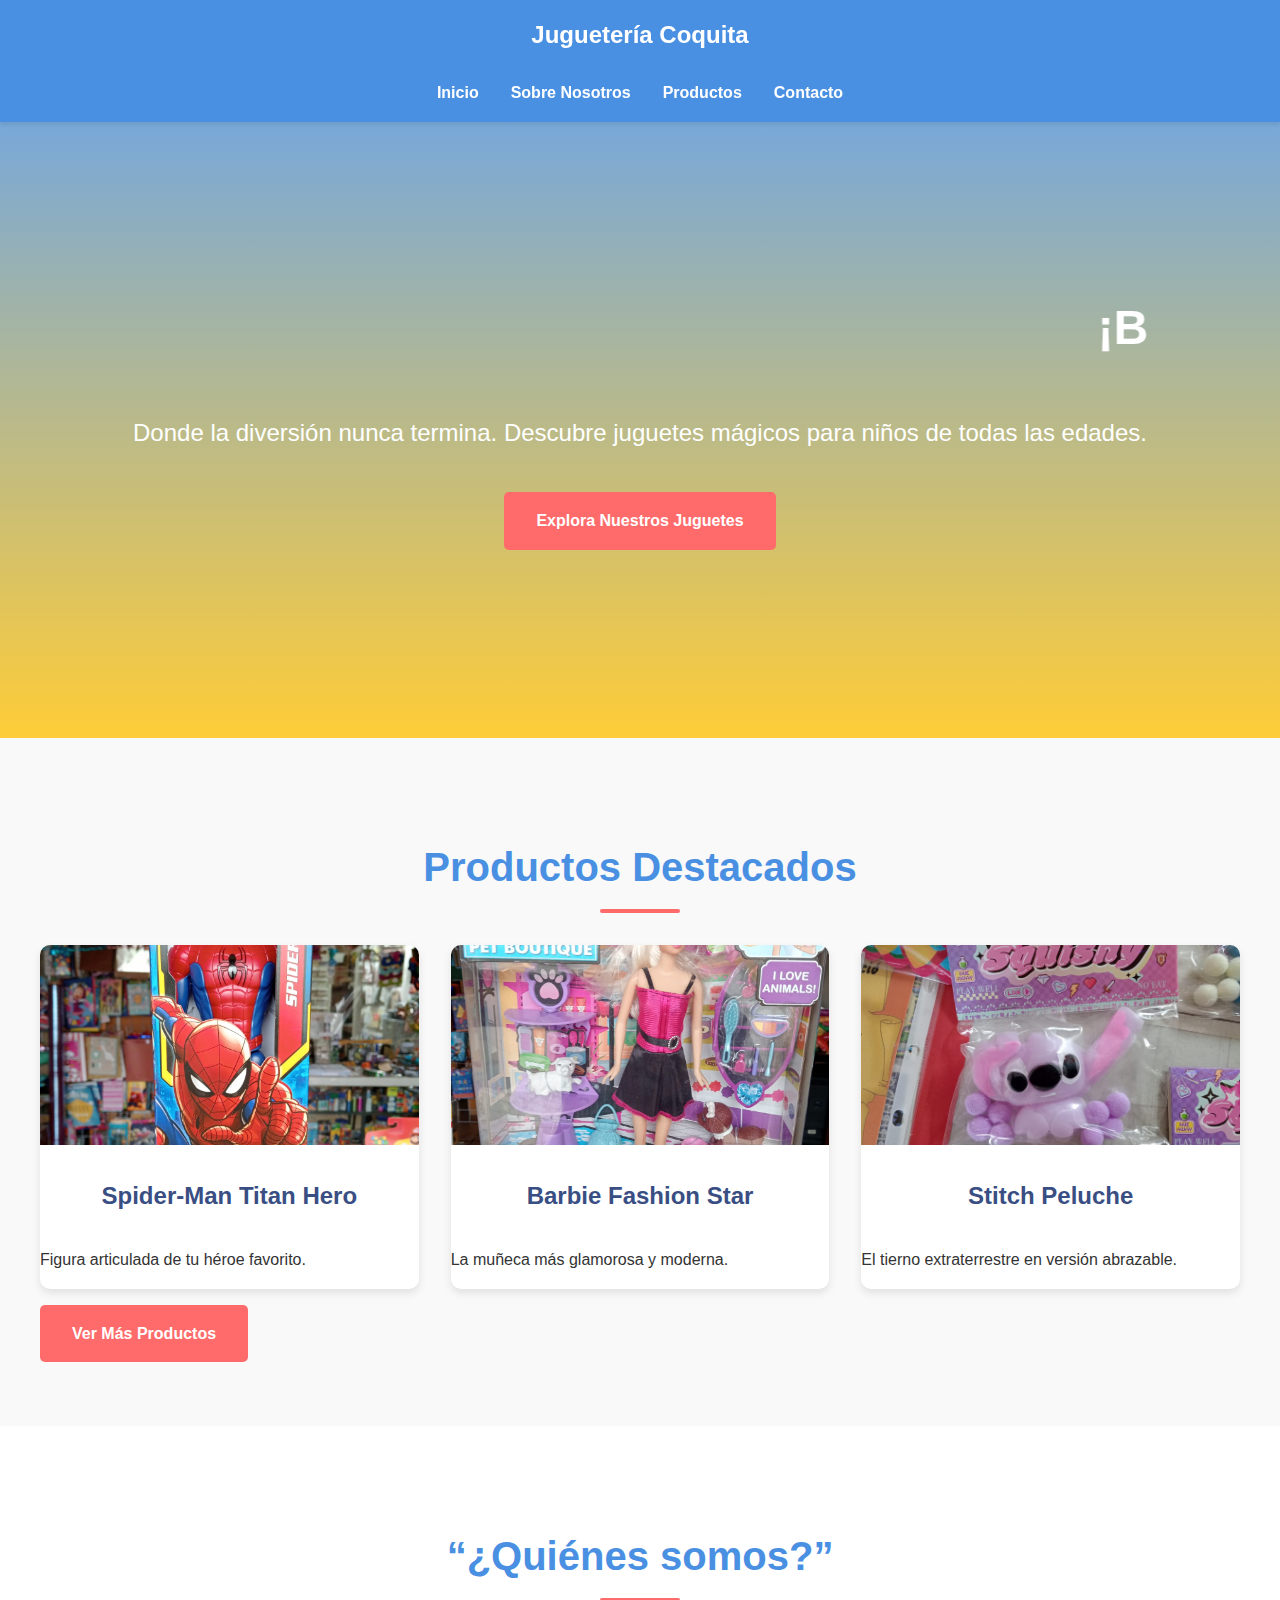
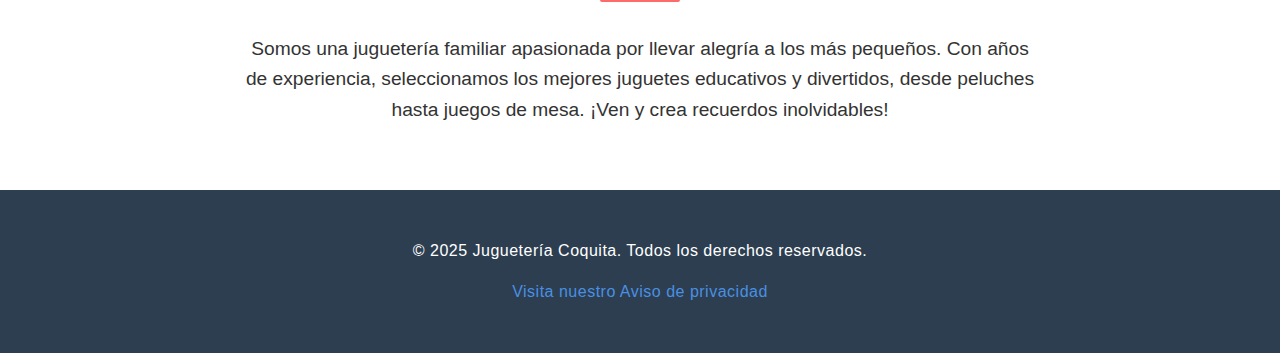
<file: index.html>
<!DOCTYPE html>
<html lang="es">
<head>
    <meta charset="UTF-8">
    <meta name="viewport" content="width=device-width, initial-scale=1.0">
    <title>Juguetería Coquita - ¡Tu Tienda de Juguetes Divertidos!</title>
    <link rel="stylesheet" href="estilos.css">
</head>
<body>
    <header>
        <div class="container">
            <h1 class="logo">Juguetería Coquita</h1>
            <br>
            <nav>
                <ul>
                    <li><a href="index.html">Inicio</a></li>
                    <li><a href="#sobre">Sobre Nosotros</a></li>
                    <li><a href="products.html">Productos</a></li>
                    <li><a href="contact.html">Contacto</a></li>
                </ul>
            </nav>
        </div>
    </header>

    <section id="inicio" class="hero">
        <div>
            <h1><marquee>¡Bienvenidos a Juguetería Coquita!</marquee></h1>
            <p>Donde la diversión nunca termina. Descubre juguetes mágicos para niños de todas las edades.</p>
            <a href="products.html" class="cta-button">Explora Nuestros Juguetes</a>
        </div>
    </section>

    <!-- NUEVA SECCIÓN DE PRODUCTOS DESTACADOS -->
    <section id="destacados" class="featured">
        <div class="container">
            <h2>Productos Destacados</h2>
            <div class="grid">
                <div class="product-card">
                    <img src="spidy2.png.jpeg" alt="Spider-Man Titan Hero">
                    <h3>Spider-Man Titan Hero</h3>
                    <p>Figura articulada de tu héroe favorito.</p>
                </div>
                <div class="product-card">
                    <img src="babrie.png.jpeg" alt="Barbie Fashion Star">
                    <h3>Barbie Fashion Star</h3>
                    <p>La muñeca más glamorosa y moderna.</p>
                </div>
                <div class="product-card">
                    <img src="stitch.png.jpeg" alt="Stitch Peluche">
                    <h3>Stitch Peluche</h3>
                    <p>El tierno extraterrestre en versión abrazable.</p>
                </div>
            </div>
            <a href="products.html" class="cta-button">Ver Más Productos</a>
        </div>
    </section>
    <!-- FIN DE NUEVA SECCIÓN -->

    <section id="sobre" class="about">
        <div class="container">
            <h2><q>¿Quiénes somos?</q></h2>
            <p>Somos una juguetería familiar apasionada por llevar alegría a los más pequeños. Con años de experiencia, seleccionamos los mejores juguetes educativos y divertidos, desde peluches hasta juegos de mesa. ¡Ven y crea recuerdos inolvidables!</p>
        </div>
    </section>

    <footer>
        <div class="container">
            <p>&copy; 2025 Juguetería Coquita. Todos los derechos reservados.</p>
            <p><a href="aviso.html">Visita nuestro Aviso de privacidad</a></p>
        </div>
    </footer>
</body>
</html>
</file>
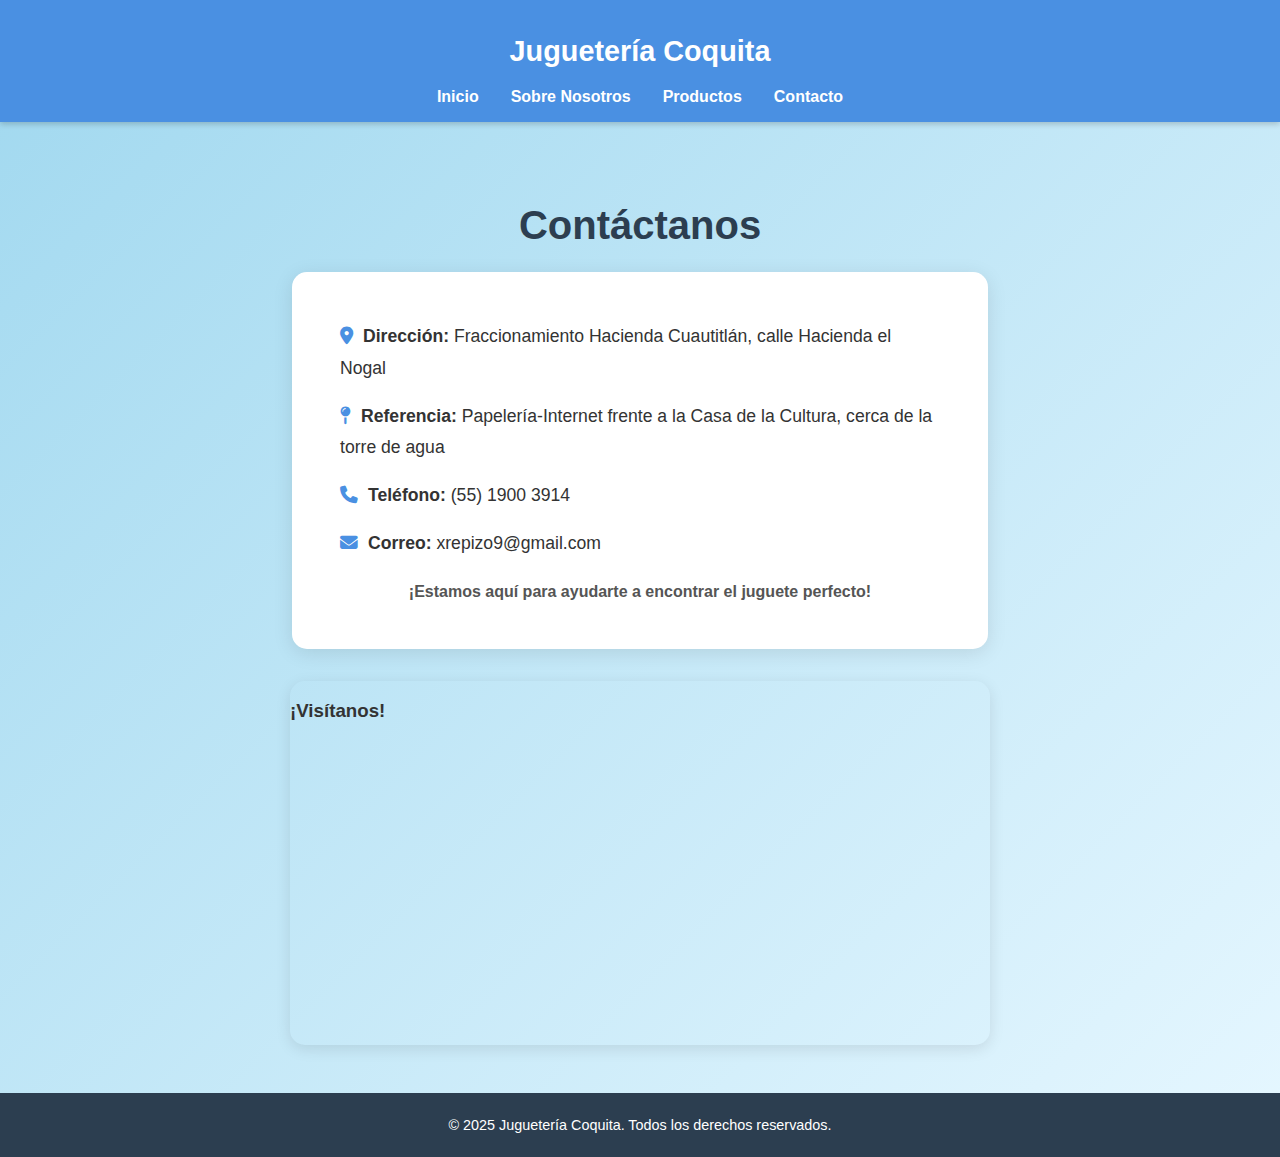
<file: contact.html>
<!DOCTYPE html>
<html lang="es">
<head>
    <meta charset="UTF-8">
    <meta name="viewport" content="width=device-width, initial-scale=1.0">
    <title>Contacto - Juguetería Coquita</title>
    <link rel="stylesheet" href="https://cdnjs.cloudflare.com/ajax/libs/font-awesome/6.4.2/css/all.min.css">
    <style>
        /* --- Estilos generales --- */
        body {
            margin: 0;
            font-family: 'Poppins', sans-serif;
            background: linear-gradient(135deg, #a0d8ef, #e6f7ff);
            color: #333;
            display: flex;
            flex-direction: column;
            min-height: 100vh;
        }

        /* --- Encabezado --- */
        header {
            background-color: #4a90e2;
            color: white;
            padding: 1rem 0;
            text-align: center;
            box-shadow: 0 2px 6px rgba(0,0,0,0.2);
        }

        .logo {
            font-size: 1.8rem;
            font-weight: 700;
        }

        nav ul {
            list-style: none;
            margin: 10px 0 0 0;
            padding: 0;
            display: flex;
            justify-content: center;
            flex-wrap: wrap;
        }

        nav li {
            margin: 0 1rem;
        }

        nav a {
            color: white;
            text-decoration: none;
            font-weight: 600;
            transition: color 0.3s, transform 0.3s;
        }

        nav a:hover {
            color: #ffd700;
            transform: scale(1.1);
        }

        /* --- Sección de contacto --- */
        .contact {
            flex: 1;
            display: flex;
            flex-direction: column;
            align-items: center;
            justify-content: center;
            padding: 3rem 1rem;
        }

        .contact h2 {
            color: #2c3e50;
            font-size: 2.5rem;
            margin-bottom: 1.5rem;
        }

        .contact-card {
            background: white;
            border-radius: 15px;
            box-shadow: 0 4px 20px rgba(0,0,0,0.1);
            padding: 2rem 3rem;
            max-width: 600px;
            text-align: left;
            animation: fadeIn 1s ease-in-out;
        }

        .contact-card ul {
            list-style: none;
            padding: 0;
            font-size: 1.1rem;
            line-height: 1.8;
        }

        .contact-card li {
            margin-bottom: 1rem;
        }

        .contact-card i {
            color: #4a90e2;
            margin-right: 10px;
        }

        .contact p {
            text-align: center;
            margin-top: 1.5rem;
            font-weight: 500;
            color: #555;
        }

        /* --- Mapa --- */
        .map-container {
            margin-top: 2rem;
            width: 100%;
            max-width: 700px;
            border-radius: 15px;
            overflow: hidden;
            box-shadow: 0 4px 15px rgba(0,0,0,0.1);
        }

        iframe {
            width: 100%;
            height: 300px;
            border: none;
        }

        /* --- Footer --- */
        footer {
            background-color: #2c3e50;
            color: white;
            text-align: center;
            padding: 1.5rem 0;
            margin-top: auto;
        }

        footer p {
            margin: 0;
            font-size: 0.9rem;
        }

        /* --- Animaciones --- */
        @keyframes fadeIn {
            from { opacity: 0; transform: translateY(20px); }
            to { opacity: 1; transform: translateY(0); }
        }

        /* --- Responsive --- */
        @media (max-width: 600px) {
            .contact-card {
                padding: 1.5rem;
            }

            .contact h2 {
                font-size: 2rem;
            }
        }
    </style>
</head>

<body>
    <header>
        <div class="container">
            <h1 class="logo">Juguetería Coquita</h1>
            <nav>
                <ul>
                    <li><a href="index.html">Inicio</a></li>
                    <li><a href="index.html#sobre">Sobre Nosotros</a></li>
                    <li><a href="products.html">Productos</a></li>
                    <li><a href="contact.html">Contacto</a></li>
                </ul>
            </nav>
        </div>
    </header>

    <section id="contacto" class="contact">
        <h2>Contáctanos</h2>
        <div class="contact-card">
            <ul>
                <li><i class="fa-solid fa-location-dot"></i><strong>Dirección:</strong> Fraccionamiento Hacienda Cuautitlán, calle Hacienda el Nogal</li>
                <li><i class="fa-solid fa-map-pin"></i><strong>Referencia:</strong> Papelería-Internet frente a la Casa de la Cultura, cerca de la torre de agua</li>
                <li><i class="fa-solid fa-phone"></i><strong>Teléfono:</strong> (55) 1900 3914</li>
                <li><i class="fa-solid fa-envelope"></i><strong>Correo:</strong> xrepizo9@gmail.com</li>
            </ul>
            <p><strong>¡Estamos aquí para ayudarte a encontrar el juguete perfecto!</strong></p>
        </div>

        <div class="map-container">
            <h3>¡Visítanos!</h3>   
            <iframe 
                src="https://www.google.com/maps/embed?pb=!1m18!1m12!1m3!1d3762.979178395434!2d-99.1380003!3d19.4770001!2m3!1f0!2f0!3f0!3m2!1i1024!2i768!4f13.1!3m3!1m2!1s0x85d1f02c3a7a7aef%3A0x1d2b3a66f08a5d2b!2sFraccionamiento%20Hacienda%20Cuautitl%C3%A1n%2C%20Calle%20Hacienda%20el%20Nogal%2C%20Cuautitl%C3%A1n%20Izcalli%2C%20M%C3%A9xico!5e0!3m2!1ses-419!2smx!4v1730065200000!5m2!1ses-419!2smx" 
                width="100%" 
                height="350" 
                style="border:0; border-radius:10px;" 
                allowfullscreen="" 
                loading="lazy" 
                referrerpolicy="no-referrer-when-downgrade">
            </iframe>
        </div>
    </section>
    <footer>
        <p>&copy; 2025 Juguetería Coquita. Todos los derechos reservados.</p>
    </footer>
</body>
</html>
</file>
<file: estilos.css>
/* ===== ESTILOS GENERALES ===== */
body {
    margin: 0;
    font-family: 'Arial', sans-serif;
    line-height: 1.6;
    color: #333;
    background-color: #f9f9f9;
    scroll-behavior: smooth; /*Nuevo: desplazamiento suave */
}
.container {
    max-width: 1200px;
    margin: 0 auto;
    padding: 0 20px;
}
section {
    padding: 4rem 0;
}
h2 {
    text-align: center;
    color: #4a90e2;
    font-size: 2.5rem;
    margin-bottom: 2rem;
    position: relative;
}

/*Nuevo: línea decorativa bajo los títulos */
h2::after {
    content: "";
    display: block;
    width: 80px;
    height: 4px;
    background: #ff6b6b;
    margin: 10px auto 0;
    border-radius: 5px;
}

h3 {
    text-align: center;
    color: rgb(57, 78, 131);
    font-size: 1.5rem;
    margin-bottom: 2rem; 
}

/* ===== HEADER Y NAVEGACIÓN ===== */
header {
    background-color: #4a90e2; 
    color: white;
    padding: 1rem 0;
    position: fixed;
    width: 100%;
    top: 0;
    z-index: 1000;
    box-shadow: 0 2px 5px rgba(0,0,0,0.1);
    backdrop-filter: blur(8px); /* ✨ Nuevo: efecto de vidrio */
}
nav ul {
    list-style: none;
    display: flex;
    justify-content: center;
    margin: 0;
    padding: 0;
}
nav li {
    margin: 0 1rem;
}
nav a {
    color: white;
    text-decoration: none;
    font-weight: bold;
    transition: color 0.3s, transform 0.2s; /* ✨ Nuevo */
}
nav a:hover {
    color: #ffeb3b; /* ✨ Nuevo: cambio de color al pasar */
    transform: scale(1.1);
}
.logo {
    font-size: 1.5rem;
    font-weight: bold;
    text-align: center;
    margin: 0;
}

/* ===== HERO / LANDING ===== */
.hero {
    background: linear-gradient(rgba(74, 144, 226, 0.8), rgba(255, 193, 7, 0.8)), 
                url('https://via.placeholder.com/1200x600/ff69b4/ffffff?text=Juguetes+Divertidos') center/cover;
    height: 60vh;
    display: flex;
    align-items: center;
    justify-content: center;
    text-align: center;
    color: white;
    margin-top: 70px;
    animation: fadeIn 1s ease-in-out; /* ✨ Nuevo */
}
.hero h1 {
    font-size: 3rem;
    margin-bottom: 1rem;
}
.hero p {
    font-size: 1.5rem;
}
.cta-button {
    display: inline-block;
    background: #ff6b6b;
    color: white;
    padding: 1rem 2rem;
    text-decoration: none;
    border-radius: 5px;
    margin-top: 1rem;
    font-weight: bold;
    transition: background 0.3s, transform 0.2s; /* ✨ Nuevo */
}
.cta-button:hover {
    background: #ff4b4b;
    transform: scale(1.05);
}

/* ===== SECCIÓN ABOUT ===== */
.about {
    background: white;
    text-align: center;
}
.about p {
    font-size: 1.2rem;
    max-width: 800px;
    margin: 0 auto;
}

/* ===== SECCIÓN DE PRODUCTOS ===== */
.products {
    background: none;
}
.grid {
    display: grid;
    grid-template-columns: repeat(auto-fit, minmax(250px, 1fr));
    gap: 2rem;
}
.product-card {
    background: white;
    border-radius: 10px;
    overflow: hidden;
    box-shadow: 0 4px 8px rgba(0,0,0,0.1);
    transition: transform 0.3s, box-shadow 0.3s; /* ✨ */
}
.product-card:hover {
    transform: translateY(-5px) scale(1.03); /* ✨ animación más fluida */
    box-shadow: 0 8px 20px rgba(0,0,0,0.2);
}
.product-card img {
    width: 100%;
    height: 200px;
    object-fit: cover;
    transition: transform 0.4s ease; /* ✨ Nuevo */
}
.product-card:hover img {
    transform: scale(1.1);
}
.product-info {
    padding: 1rem;
    text-align: center;
}
.product-info h3 {
    color: #ff6b6b;
}
.price {
    font-size: 1.5rem;
    color: #27ae60;
    font-weight: bold;
}

/* ✨ Nuevo: animación de aparición */
@keyframes fadeIn {
    from { opacity: 0; transform: translateY(30px); }
    to { opacity: 1; transform: translateY(0); }
}

/* ===== MODAL PARA PRODUCTOS ===== */
.modal {
    display: none;
    position: fixed;
    z-index: 2000;
    left: 0; top: 0;
    width: 100%; height: 100%;
    background: rgba(0,0,0,0.6);
    justify-content: center;
    align-items: center;
    animation: fadeIn 0.3s ease;
}
.modal-content {
    background: white;
    border-radius: 15px;
    padding: 20px;
    max-width: 500px;
    width: 90%;
    text-align: center;
    animation: slideUp 0.4s ease;
    box-shadow: 0 8px 20px rgba(0,0,0,0.3);
}
.modal-content img {
    width: 80%;
    border-radius: 10px;
}
.close {
    position: absolute;
    top: 15px;
    right: 20px;
    font-size: 24px;
    color: #444;
    cursor: pointer;
}
@keyframes slideUp {
    from { transform: translateY(60px); opacity: 0; }
    to { transform: translateY(0); opacity: 1; }
}

/* ===== SECCIÓN DE CONTACTO ===== */
.contact {
    background-image: url('fonfo.jpg');
    background-size: cover;
    background-position: center;
    background-repeat: no-repeat;
    text-align: center;
}
.contact .container {
    padding: 2rem;
    border-radius: 10px;
    background: rgba(255,255,255,0.85); /* ✨ Nuevo: fondo semitransparente */
}
.contact p {
    font-size: 1.2rem;
    max-width: 800px;
    margin: 0 auto;
}

/* ===== FOOTER ===== */
footer {
    background: #2c3e50;
    color: white;
    text-align: center;
    padding: 2rem 0;
    letter-spacing: 0.5px; /* ✨ Nuevo */
}
footer a {
    color: #4a90e2;
    text-decoration: none;
    transition: color 0.3s;
}
footer a:hover {
    color: #ff6b6b;
}

/* ===== MEDIA QUERIES ===== */
@media (max-width: 768px) {
    nav ul {
        flex-direction: column;
    }
    .grid {
        grid-template-columns: 1fr;
    }
    .hero h1 {
        font-size: 2rem;
    }
    .modal-content {
        width: 95%;
    }
}
</file>
